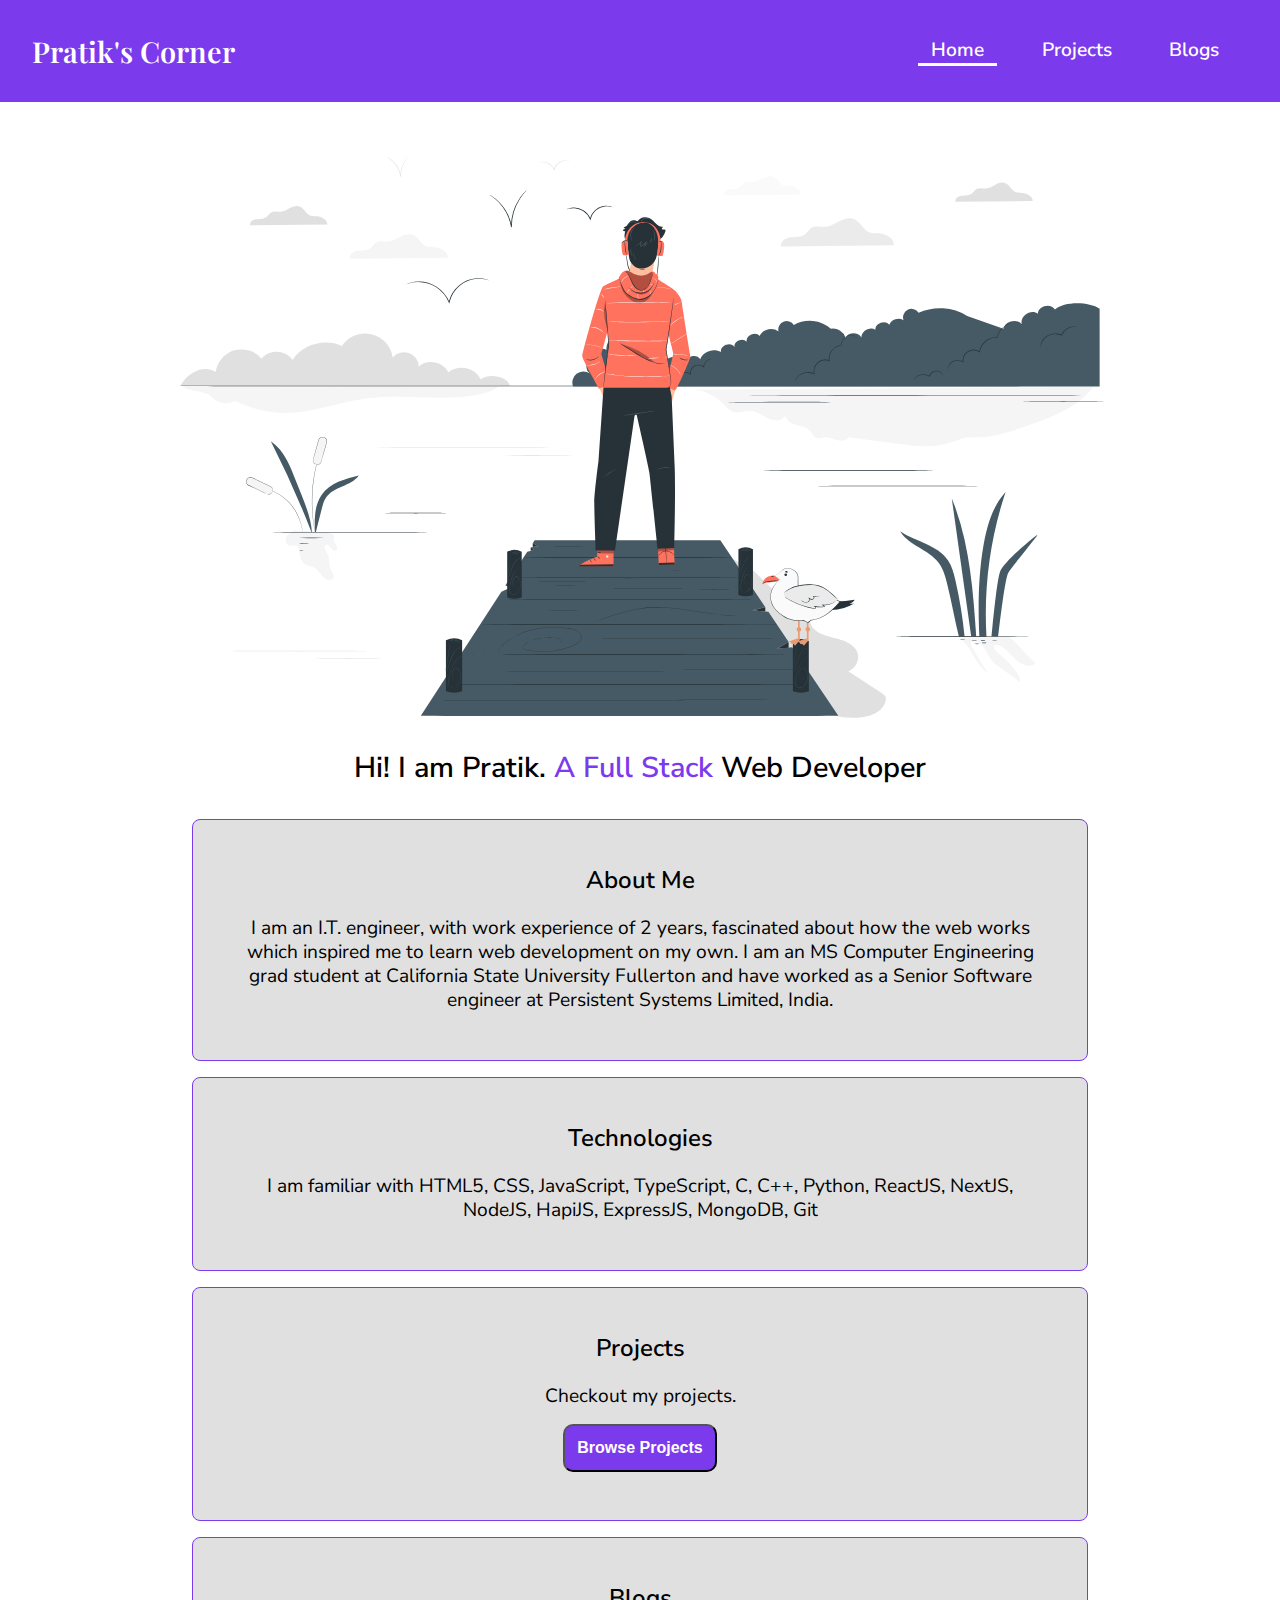
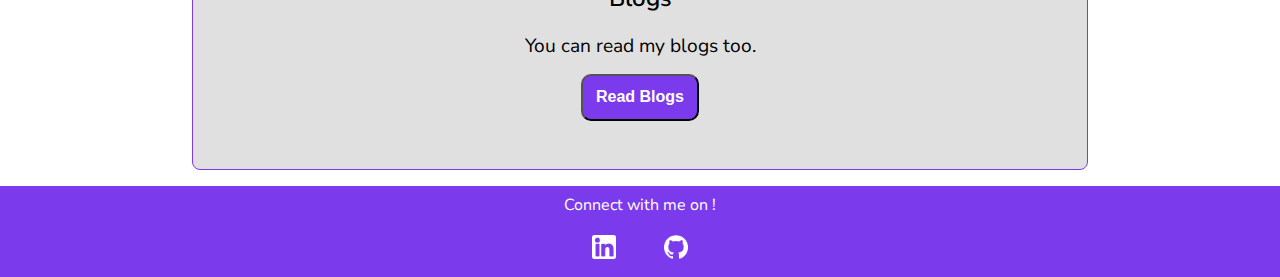
<file: index.html>
<!DOCTYPE html>
<html lang="en">
  <head>
    <meta charset="UTF-8" />
    <meta http-equiv="X-UA-Compatible" content="IE=edge" />
    <meta name="viewport" content="width=device-width, initial-scale=1.0" />
    <link rel="stylesheet" href="style.css" />
    <title>Pratik Bagmare</title>
  </head>
  <body>
    <main>
      <header class="header">
        <div class="header--logo">
          <p><a href="index.html">Pratik's Corner</a></p>
        </div>
        <nav id="header--nav">
          <ul>
            <li id="home">Home</li>
            <li id="projects"><a href="/routes/projects.html">Projects</a></li>
            <li id="blogs"><a href="/routes/blogs.html">Blogs</a></li>
          </ul>
        </nav>
      </header>
      <div class="content">
        <div class="content--poster">
          <img class="content--img" src="./images/boy.svg" alt="boy-image" />
        </div>
        <div>
          <div class="content-intro">
            <p>Hi! I am Pratik.<span> A Full Stack </span>Web Developer</p>
          </div>
          <div class="content--card">
            <p class="content--title">About Me</p>
            <p class="content--detail">
              I am an I.T. engineer, with work experience of 2 years, fascinated about how the web works which
              inspired me to learn web development on my own. I am an MS Computer Engineering grad student at California State University Fullerton and have worked as a Senior Software engineer at Persistent Systems Limited, India.
            </p>
          </div>
          <div class="content--card">
            <p class="content--title">Technologies</p>
            <p class="content--detail">
              I am familiar with HTML5, CSS, JavaScript, TypeScript, C, C++, Python, ReactJS, NextJS, NodeJS, HapiJS,
              ExpressJS, MongoDB, Git
            </p>
          </div>
          <div class="content--card">
            <p class="content--title">Projects</p>
            <p class="content--detail">Checkout my projects.</p>
            <button class="content--btn">
              <a href="/routes/projects.html">Browse Projects</a>
            </button>
          </div>
          <div class="content--card">
            <p class="content--title">Blogs</p>
            <p class="content--detail">You can read my blogs too.</p>
            <button class="content--btn">
              <a href="/routes/blogs.html">Read Blogs</a>
            </button>
          </div>
        </div>
      </div>
    </main>
    <footer>
      <div class="footer--heading">
        <p>Connect with me on !</p>
      </div>
      <div class="footer--container">
        <div class="row">
<!--           <a
            class="footer--logo"
            href="https://mobile.twitter.com/pratik_bagmare"
            target="blank"
          >
            <img
              class="footer--img"
              title="pratik_bagmare"
              src="images/twitter.png"
              alt="twitter"
            />
          </a> -->
          <a
            class="footer--logo"
            href="https://www.linkedin.com/in/pratikbagmare"
            target="blank"
          >
            <img
              class="footer--img"
              title="pratikbagmare"
              src="images/linkedin.png"
              alt="linkedin"
            />
          </a>
          <a
            class="footer--logo"
            href="https://www.github.com/pratikb0501"
            target="blank"
          >
            <img
              class="footer--img"
              title="pratikb0501"
              src="images/github.png"
              alt="github"
            />
          </a>
        </div>
      </div>
    </footer>
    <script src="index.js"></script>
  </body>
</html>
</file>
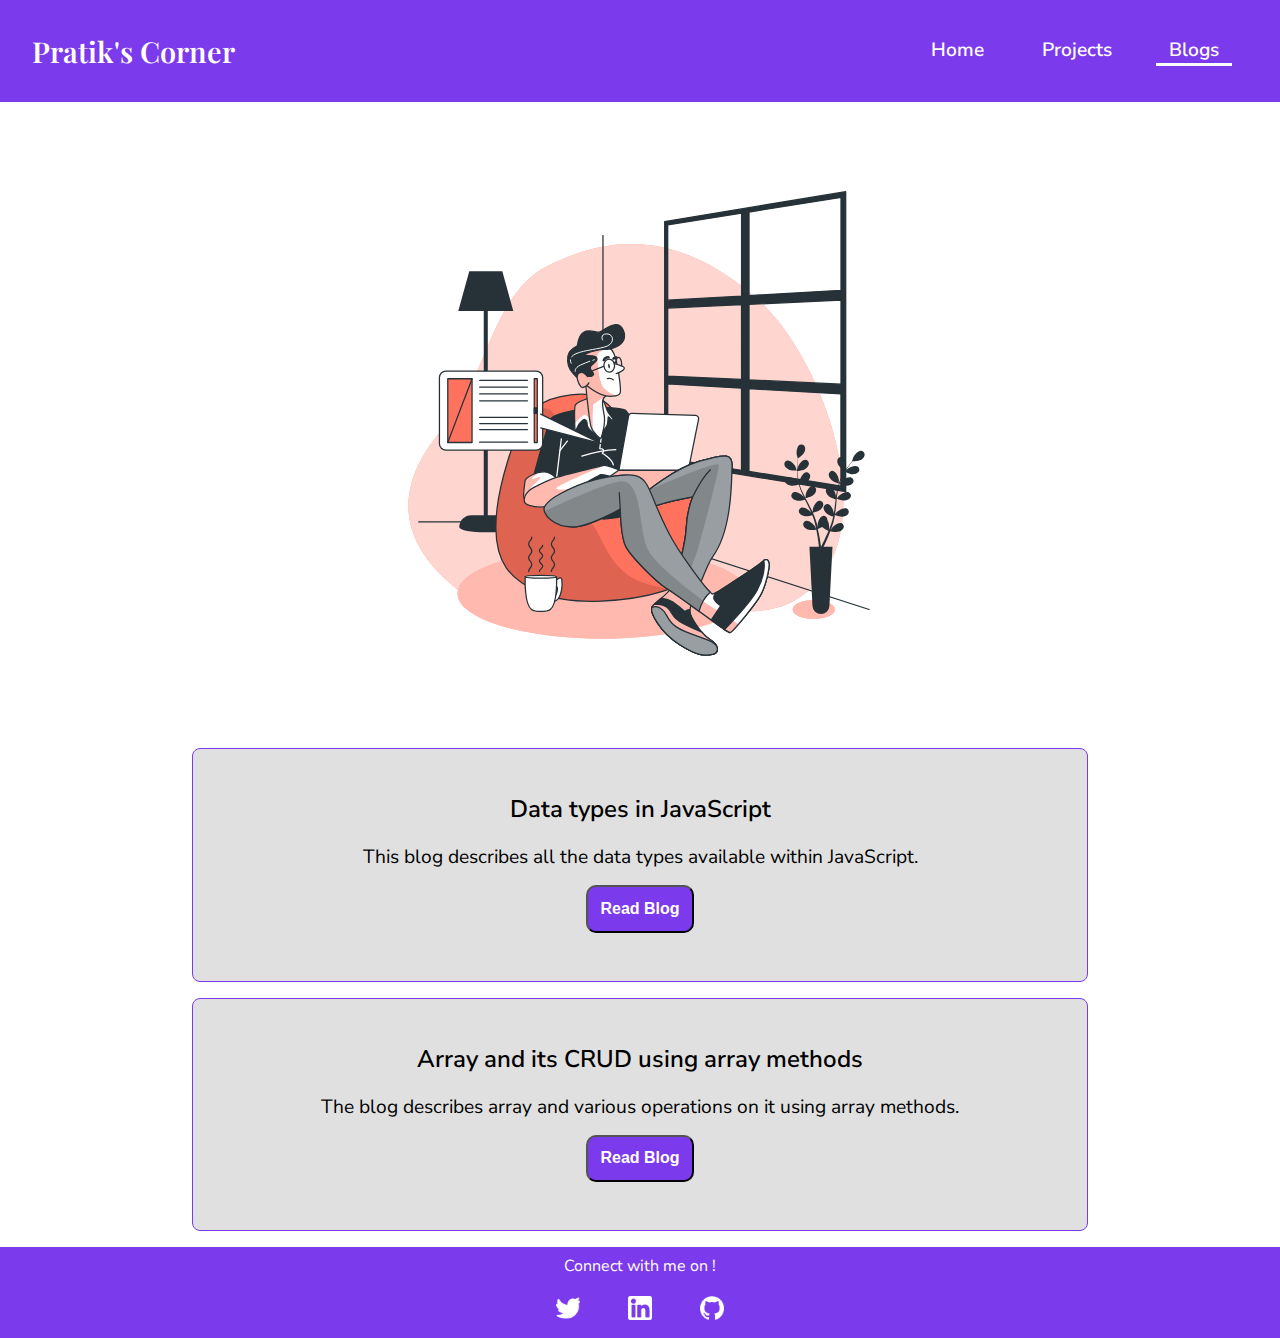
<file: routes/blogs.html>
<!DOCTYPE html>
<html lang="en">
  <head>
    <meta charset="UTF-8" />
    <meta http-equiv="X-UA-Compatible" content="IE=edge" />
    <meta name="viewport" content="width=device-width, initial-scale=1.0" />
    <link rel="stylesheet" href="../style.css" />
    <title>Pratik's Blogs</title>
  </head>
  <body>
    <main>
      <header class="header">
        <div class="header--logo">
          <a href="../index.html">Pratik's Corner</a>
        </div>
        <nav id="header--nav">
          <ul>
            <li id="home"><a href="../index.html">Home</a></li>
            <li id="projects"><a href="/routes/projects.html">Projects</a></li>
            <li id="blogs">Blogs</li>
          </ul>
        </nav>
      </header>
      <div class="content">
        <div class="content--poster">
          <img
            class="content--img"
            src="../images/blogger.svg"
            alt="boy-image"
          />
        </div>
        <div>
          <!-- <div class="content-intro">
            <p>Hi! I am Pratik.<span> A Full Stack </span>Web Developer</p>
          </div> -->
          <div class="content--card">
            <p class="content--title">Data types in JavaScript</p>
            <p class="content--detail">
              This blog describes all the data types available within
              JavaScript.
            </p>
            <a
              href="https://pratikbagmare.hashnode.dev/data-types-in-javascript"
              target="_blank"
            >
              <button class="content--btn">Read Blog</button>
            </a>
          </div>
          <div class="content--card">
            <p class="content--title">Array and its CRUD using array methods</p>
            <p class="content--detail">
              The blog describes array and various operations on it using array
              methods.
            </p>
            <a
              href="https://pratikbagmare.hashnode.dev/array-and-its-crud-using-array-methods"
              target="_blank"
              ><button class="content--btn">Read Blog</button></a
            >
          </div>
        </div>
      </div>
    </main>
    <footer>
      <div class="footer--heading">
        <p>Connect with me on !</p>
      </div>
      <div class="footer--container">
        <div class="row">
          <a
            class="footer--logo"
            href="https://mobile.twitter.com/pratik_bagmare"
            target="blank"
          >
            <img
              class="footer--img"
              title="pratik_bagmare"
              src="../images/twitter.png"
              alt="twitter"
            />
          </a>
          <a
            class="footer--logo"
            href="https://www.linkedin.com/in/pratikbagmare"
            target="blank"
          >
            <img
              class="footer--img"
              title="pratikbagmare"
              src="../images/linkedin.png"
              alt="linkedin"
            />
          </a>
          <a
            class="footer--logo"
            href="https://www.github.com/pratikb0501"
            target="blank"
          >
            <img
              class="footer--img"
              title="pratikb0501"
              src="../images/github.png"
              alt="github"
            />
          </a>
        </div>
      </div>
    </footer>
    <script src="../js/blogs.js"></script>
  </body>
</html>
</file>
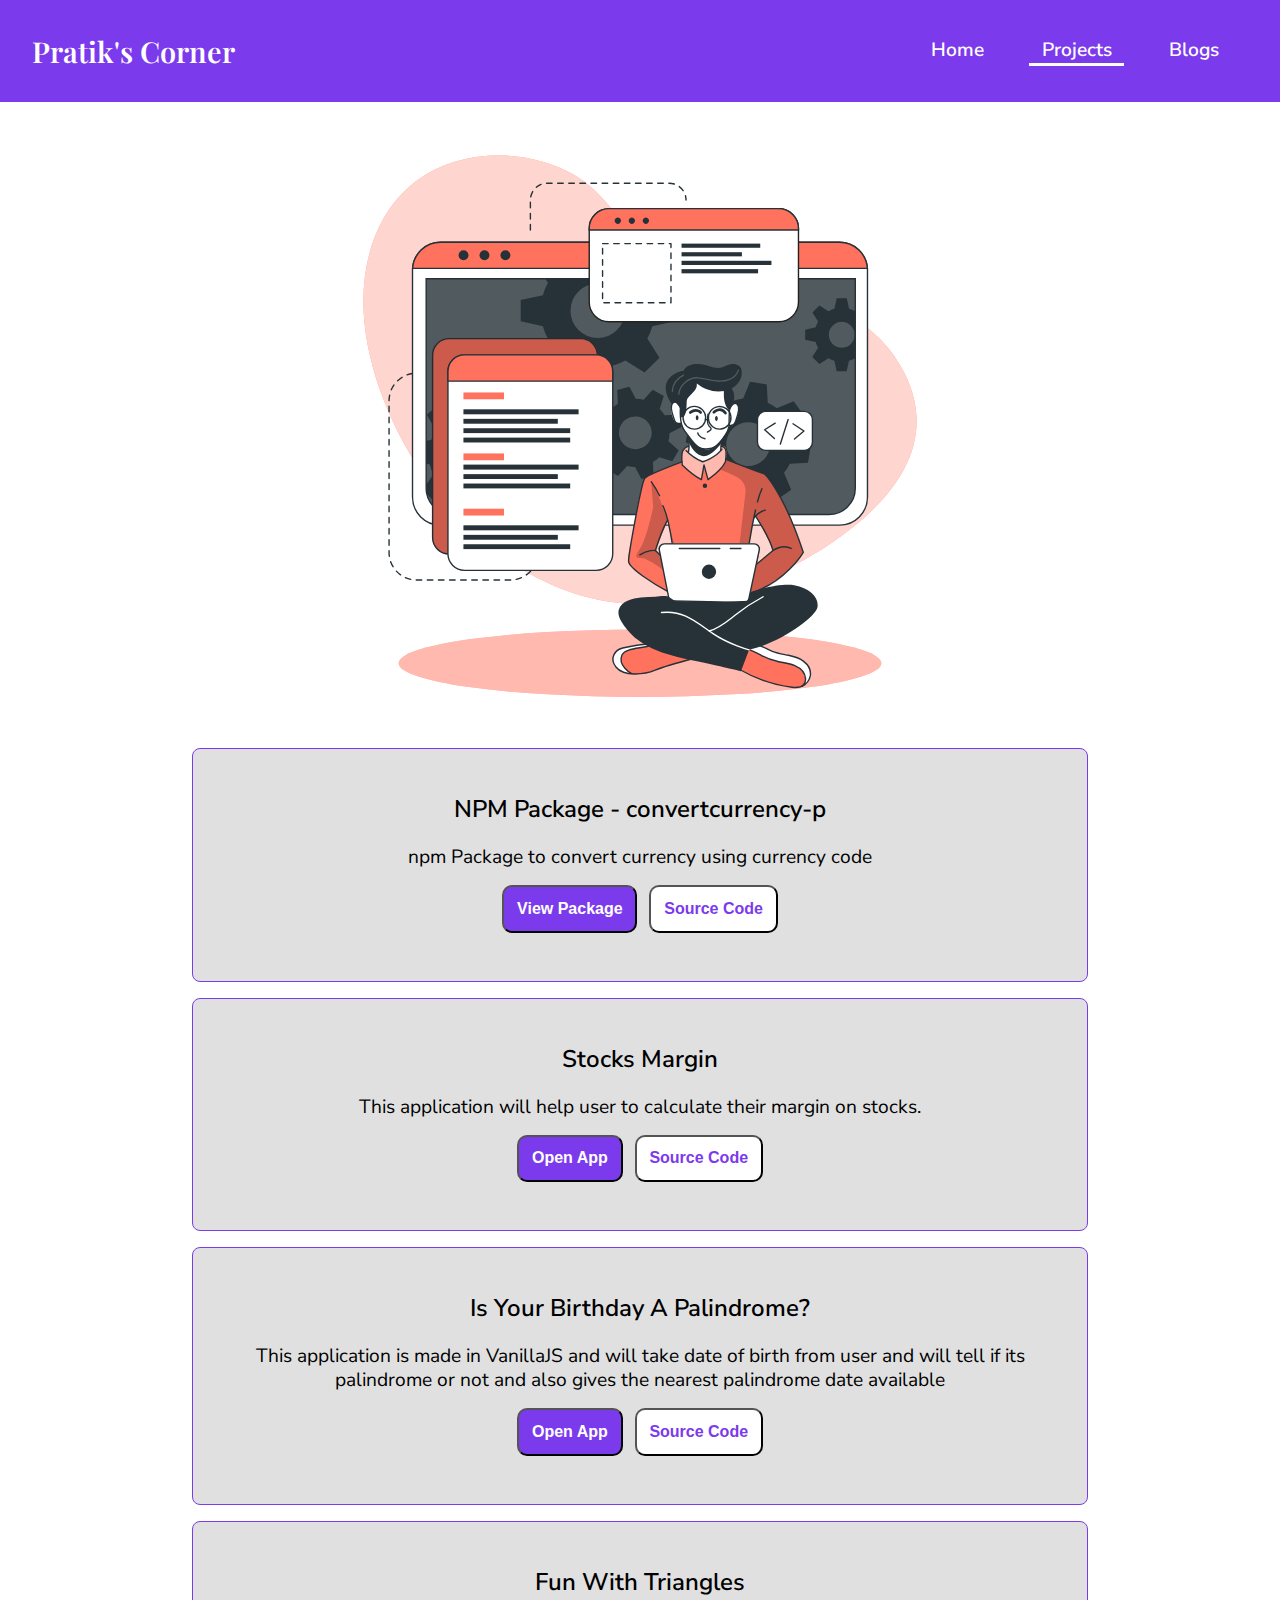
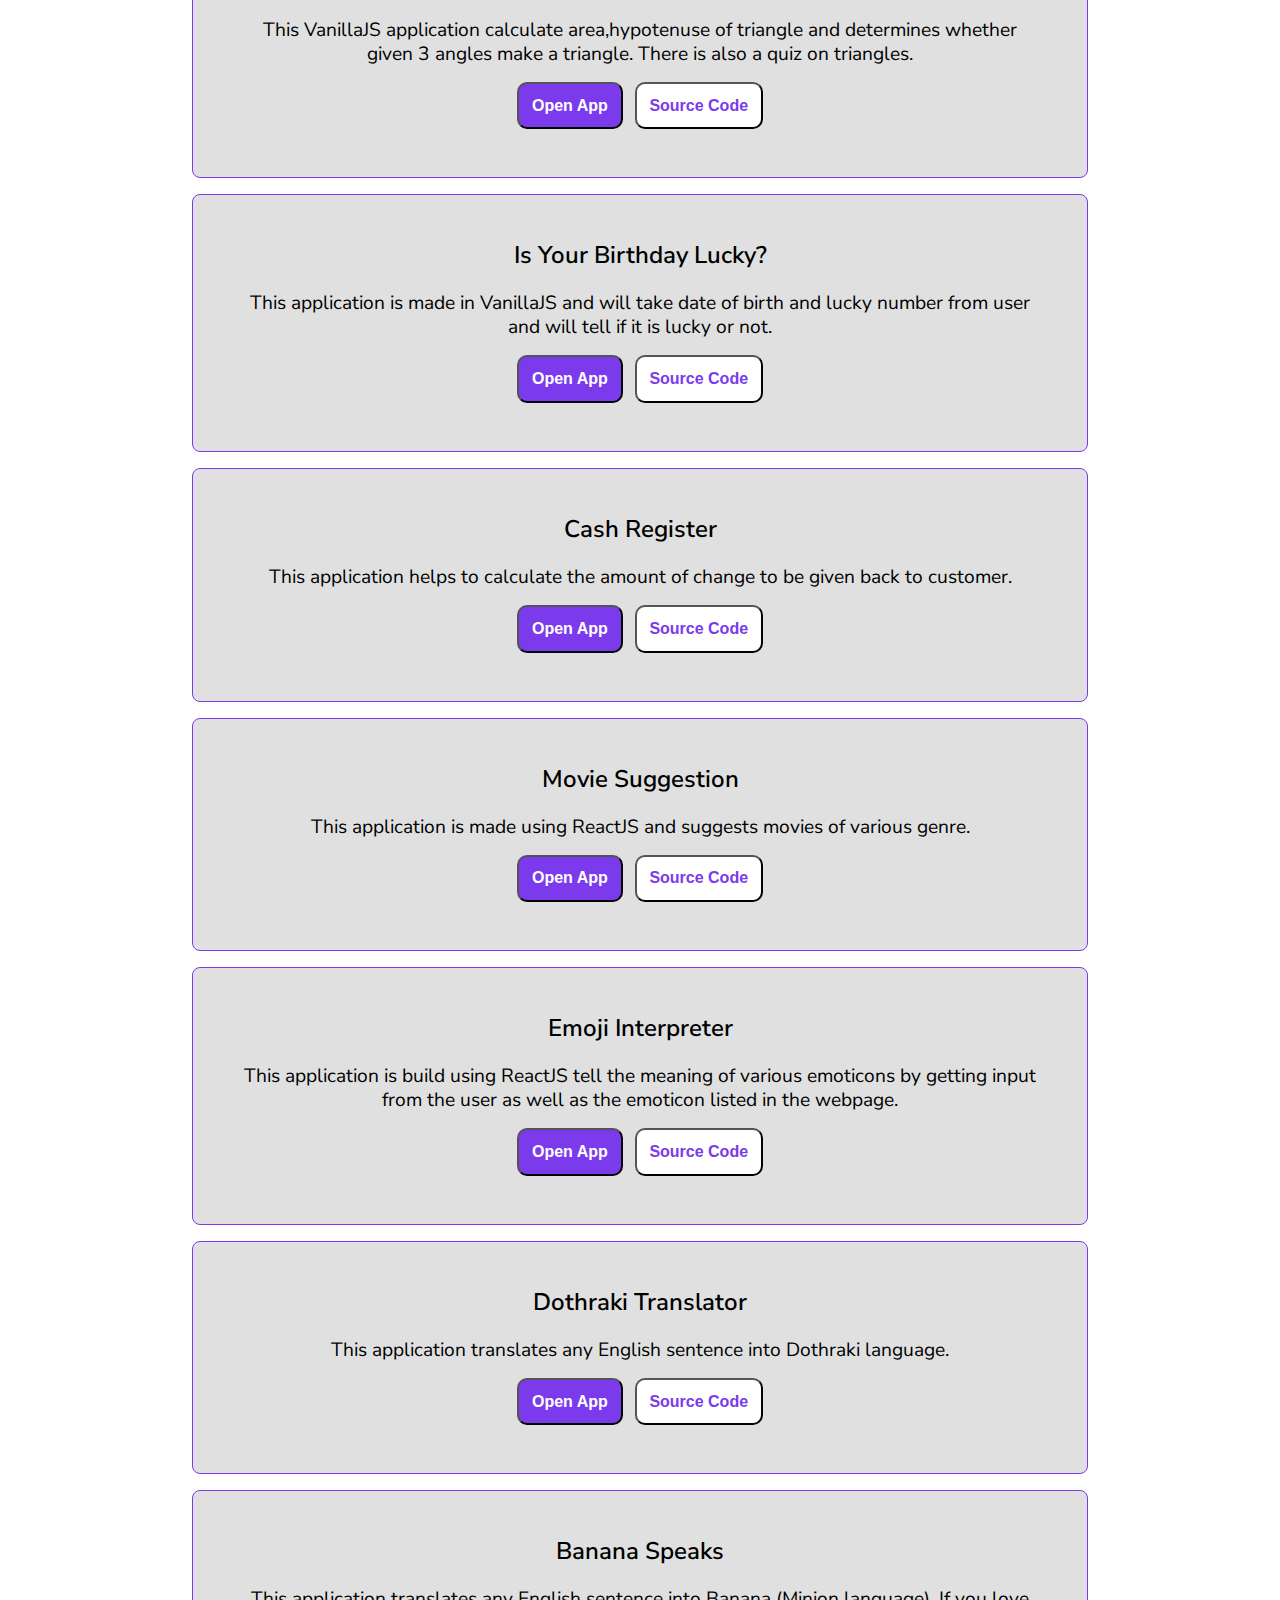
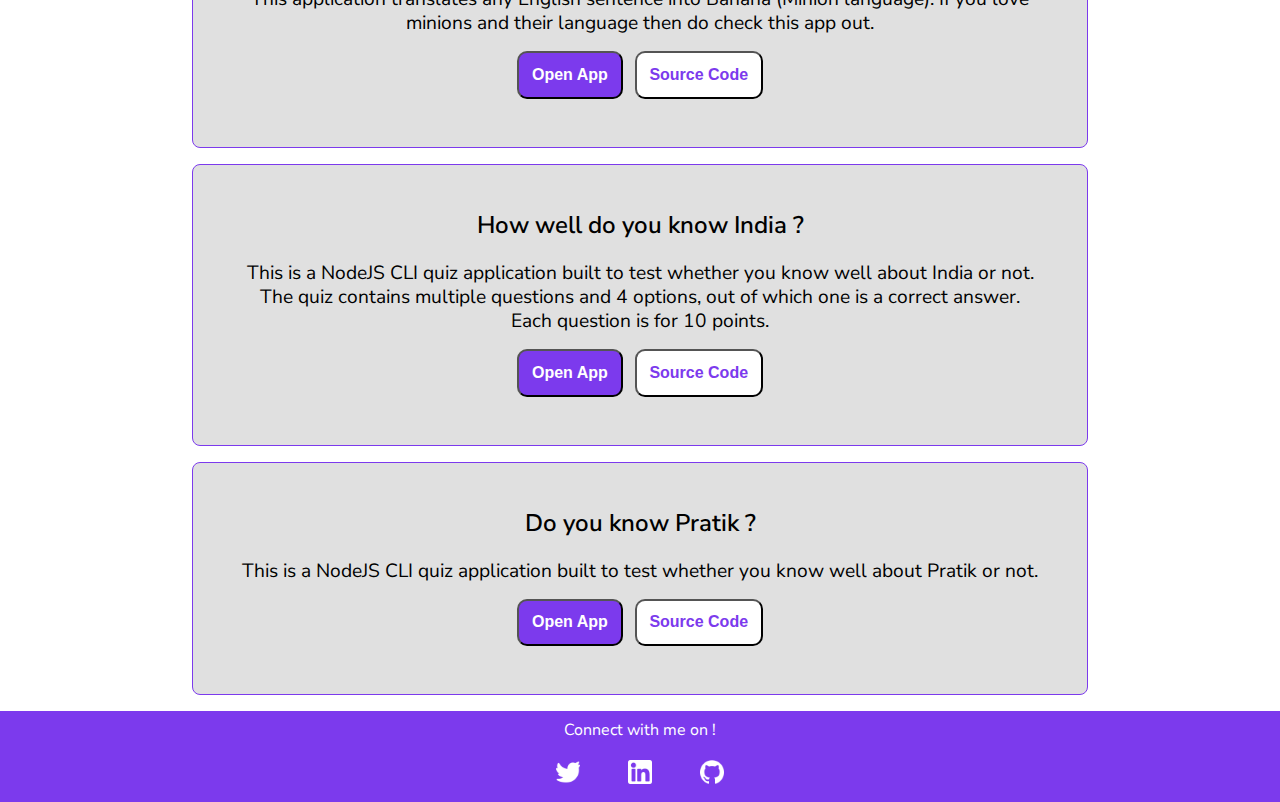
<file: routes/projects.html>
<!DOCTYPE html>
<html lang="en">
  <head>
    <meta charset="UTF-8" />
    <meta http-equiv="X-UA-Compatible" content="IE=edge" />
    <meta name="viewport" content="width=device-width, initial-scale=1.0" />
    <link rel="stylesheet" href="../style.css" />
    <title>Pratik's Project</title>
  </head>
  <body>
    <main>
      <header class="header">
        <div class="header--logo">
          <a href="../index.html">Pratik's Corner</a>
        </div>
        <nav id="header--nav">
          <ul>
            <li id="home"><a href="../index.html">Home</a></li>
            <li id="projects">Projects</li>
            <li id="blogs"><a href="/routes/blogs.html">Blogs</a></li>
          </ul>
        </nav>
      </header>
      <div class="content">
        <div class="content--poster">
          <img class="content--img" src="../images/coder.svg" alt="boy-image" />
        </div>
        <div>
          <!-- <div class="content-intro">
            <p>Hi! I am Pratik.<span> A Full Stack </span>Web Developer</p>
          </div> -->
          <div class="content--card">
            <p class="content--title">NPM Package - convertcurrency-p</p>
            <p class="content--detail">
              npm Package to convert currency using currency code
            </p>
            <a
              href="https://www.npmjs.com/package/convertcurrency-p"
              target="_blank"
            >
              <button class="content--btn">View Package</button>
            </a>

            <a
              href="https://github.com/pratikb0501/convertCurrency"
              target="_blank"
            >
              <button class="content--btn2">Source Code</button>
            </a>
          </div>
          <div class="content--card">
            <p class="content--title">Stocks Margin</p>
            <p class="content--detail">
              This application will help user to calculate their margin on
              stocks.
            </p>
            <a href="https://stock-margin-276d4b.netlify.app/" target="_blank"
              ><button class="content--btn">Open App</button></a
            >
            <a
              href="https://github.com/pratikb0501/stocks-margin"
              target="_blank"
              ><button class="content--btn2">Source Code</button></a
            >
          </div>
          <div class="content--card">
            <p class="content--title">Is Your Birthday A Palindrome?</p>
            <p class="content--detail">
              This application is made in VanillaJS and will take date of birth
              from user and will tell if its palindrome or not and also gives
              the nearest palindrome date available
            </p>
            <a
              href="https://palindrome-birthday-b942fb.netlify.app/"
              target="_blank"
              ><button class="content--btn">Open App</button></a
            >
            <a
              href="https://github.com/pratikb0501/palindrome-birthday"
              target="_blank"
              ><button class="content--btn2">Source Code</button></a
            >
          </div>
          <div class="content--card">
            <p class="content--title">Fun With Triangles</p>
            <p class="content--detail">
              This VanillaJS application calculate area,hypotenuse of triangle
              and determines whether given 3 angles make a triangle. There is
              also a quiz on triangles.
            </p>
            <a href="https://traingles-fun-9ed875.netlify.app/" target="_blank"
              ><button class="content--btn">Open App</button></a
            >
            <a
              href="https://github.com/pratikb0501/fun-with-triangles"
              target="_blank"
              ><button class="content--btn2">Source Code</button></a
            >
          </div>
          <div class="content--card">
            <p class="content--title">Is Your Birthday Lucky?</p>
            <p class="content--detail">
              This application is made in VanillaJS and will take date of birth
              and lucky number from user and will tell if it is lucky or not.
            </p>
            <a href="https://lucky-birthday0719eb.netlify.app/" target="_blank"
              ><button class="content--btn">Open App</button></a
            >
            <a
              href="https://github.com/pratikb0501/lucky-birthday"
              target="_blank"
              ><button class="content--btn2">Source Code</button></a
            >
          </div>
          <div class="content--card">
            <p class="content--title">Cash Register</p>
            <p class="content--detail">
              This application helps to calculate the amount of change to be
              given back to customer.
            </p>
            <a href="https://cash-manager-b33bcc.netlify.app/" target="_blank"
              ><button class="content--btn">Open App</button></a
            >
            <a
              href="https://github.com/pratikb0501/cash-register-app"
              target="_blank"
              ><button class="content--btn2">Source Code</button></a
            >
          </div>
          <div class="content--card">
            <p class="content--title">Movie Suggestion</p>
            <p class="content--detail">
              This application is made using ReactJS and suggests movies of
              various genre.
            </p>
            <a
              href="https://movie-suggestion-8391c3.netlify.app/"
              target="_blank"
              ><button class="content--btn">Open App</button></a
            >
            <a
              href="https://github.com/pratikb0501/movie-suggestions"
              target="_blank"
              ><button class="content--btn2">Source Code</button></a
            >
          </div>
          <div class="content--card">
            <p class="content--title">Emoji Interpreter</p>
            <p class="content--detail">
              This application is build using ReactJS tell the meaning of
              various emoticons by getting input from the user as well as the
              emoticon listed in the webpage.
            </p>
            <a
              href="https://emoji-interpreter-32b7fd.netlify.app/"
              target="_blank"
              ><button class="content--btn">Open App</button></a
            >
            <a
              href="https://github.com/pratikb0501/emoji-Interpreter"
              target="_blank"
              ><button class="content--btn2">Source Code</button></a
            >
          </div>
          <div class="content--card">
            <p class="content--title">Dothraki Translator</p>
            <p class="content--detail">
              This application translates any English sentence into Dothraki
              language.
            </p>
            <a
              href="https://dothraki-translator-653265.netlify.app//"
              target="_blank"
              ><button class="content--btn">Open App</button></a
            >
            <a
              href="https://github.com/pratikb0501/dothrakiTranslator"
              target="_blank"
              ><button class="content--btn2">Source Code</button></a
            >
          </div>
          <div class="content--card">
            <p class="content--title">Banana Speaks</p>
            <p class="content--detail">
              This application translates any English sentence into Banana
              (Minion language). If you love minions and their language then do
              check this app out.
            </p>
            <a href="https://banana-speaks-ba3559.netlify.app/" target="_blank"
              ><button class="content--btn">Open App</button></a
            >
            <a
              href="https://github.com/pratikb0501/bananaSpeaks"
              target="_blank"
              ><button class="content--btn2">Source Code</button></a
            >
          </div>
          <div class="content--card">
            <p class="content--title">How well do you know India ?</p>
            <p class="content--detail">
              This is a NodeJS CLI quiz application built to test whether you
              know well about India or not. The quiz contains multiple questions
              and 4 options, out of which one is a correct answer. Each question
              is for 10 points.
            </p>
            <a
              href="https://replit.com/@pratikbagmare/How-well-do-you-know-India?embed=true&output=1"
              target="_blank"
              ><button class="content--btn">Open App</button></a
            >
            <a
              href="https://github.com/pratikb0501/How-well-do-you-know-India-"
              target="_blank"
              ><button class="content--btn2">Source Code</button></a
            >
          </div>
          <div class="content--card">
            <p class="content--title">Do you know Pratik ?</p>
            <p class="content--detail">
              This is a NodeJS CLI quiz application built to test whether you
              know well about Pratik or not.
            </p>
            <a
              href="https://replit.com/@pratikbagmare/Do-you-know-Pratik-well?embed=true&output=1"
              target="_blank"
              ><button class="content--btn">Open App</button></a
            >
            <a
              href="https://github.com/pratikb0501/Do-you-know-Pratik-well-"
              target="_blank"
              ><button class="content--btn2">Source Code</button></a
            >
          </div>
        </div>
      </div>
    </main>
    <footer>
      <div class="footer--heading">
        <p>Connect with me on !</p>
      </div>
      <div class="footer--container">
        <div class="row">
          <a
            class="footer--logo"
            href="https://mobile.twitter.com/pratik_bagmare"
            target="blank"
          >
            <img
              class="footer--img"
              title="pratik_bagmare"
              src="../images/twitter.png"
              alt="twitter"
            />
          </a>
          <a
            class="footer--logo"
            href="https://www.linkedin.com/in/pratikbagmare"
            target="blank"
          >
            <img
              class="footer--img"
              title="pratikbagmare"
              src="../images/linkedin.png"
              alt="linkedin"
            />
          </a>
          <a
            class="footer--logo"
            href="https://www.github.com/pratikb0501"
            target="blank"
          >
            <img
              class="footer--img"
              title="pratikb0501"
              src="../images/github.png"
              alt="github"
            />
          </a>
        </div>
      </div>
    </footer>
    <script src="../js/projects.js"></script>
  </body>
</html>
</file>
<file: style.css>
@import url("https://fonts.googleapis.com/css2?family=Nunito+Sans&family=Style+Script&display=swap");
@import url("https://fonts.googleapis.com/css2?family=Playfair+Display&display=swap");
* {
  padding: 0;
  margin: 0;
  box-sizing: border-box;
}

:root {
  --primary-color: #7c3aed;
  --background: #ece7b4;
  --card-bgColor: #e0e0e0;
}

body {
  height: 100vh;
  font-family: "Nunito Sans", sans-serif;
}

a {
  text-decoration: none;
  color: inherit;
}
.header {
  background-color: var(--primary-color);
  color: white;
  font-weight: 600;
}
.header--logo {
  text-align: center;
  padding: 1rem;
  font-size: 1.8rem;
  /* font-family: "Style Script", cursive; */
  font-family: "Playfair Display", serif;
}
#header--nav {
  padding: 0;
}

.content-intro {
  font-size: 1.8rem;
  text-align: center;
  padding: 1rem;
  font-weight: 600;
}
.content-intro span {
  color: var(--primary-color);
}

.header ul {
  display: flex;
  text-decoration: none;
  list-style-type: none;
  justify-content: space-evenly;
  font-size: 1.2rem;
  padding-bottom: 1.2rem;
}
.header li {
  padding: 0 0.8rem;
  border-bottom: 3px solid transparent;
}
.header li:hover {
  border-bottom: 3px solid white;
}
#active--tab {
  border-bottom: 3px solid white;
}

.content--card {
  background-color: var(--card-bgColor);
  width: 80%;
  padding: 2rem;
  text-align: center;
  margin: 1rem auto;
  border-radius: 8px;
  line-height: 1.5rem;
  border: 1px solid var(--primary-color);
}
.content--title {
  font-size: 1.5rem;
  font-weight: 600;
  margin-bottom: 1.5rem;
}
.content--detail {
  font-size: 1.2rem;
}
.content--btn {
  background-color: var(--primary-color);
  color: white;
  font-size: 1rem;
  padding: 0.8rem;
  margin-top: 1rem;
  border-radius: 10px;
  font-weight: 600;
  cursor: pointer;
}

.content--btn:hover {
  color: var(--primary-color);
  background-color: white;
  border: 2px solid var(--primary-color);
}

.content--btn2 {
  color: var(--primary-color);
  background-color: white;
  font-size: 1rem;
  padding: 0.8rem;
  margin-top: 1rem;
  margin-left: 0.5rem;
  border-radius: 10px;
  font-weight: 600;
  cursor: pointer;
}
.content--btn2:hover {
  background-color: var(--primary-color);
  color: white;
  border: 2px solid var(--primary-color);
}

/* footer style */
footer {
  margin-top: auto;
  display: block;
  width: 100%;
  background-color: var(--primary-color);
  bottom: 0;
}

.footer--heading {
  padding: 0.5em;
  text-align: center;
  color: white;
}

.row {
  display: flex;
  justify-content: center;
}

.footer--img {
  height: 1.5rem;
}

.footer--logo {
  margin: 0.7rem 1.5rem;
}

@media screen and (min-width: 440px) {
  .header {
    display: flex;
    align-items: center;
    justify-content: space-between;
    padding: 1rem;
  }
  .header ul {
    padding-bottom: 0;
  }
  .header li {
    margin-right: 2rem;
  }
}

@media screen and (min-width: 670px) {
  .content--poster {
    display: flex;
    justify-content: center;
  }
  .content--img {
    height: 70vh;
  }
  .content--card {
    width: 70%;
    padding: 3rem;
  }
}
</file>
